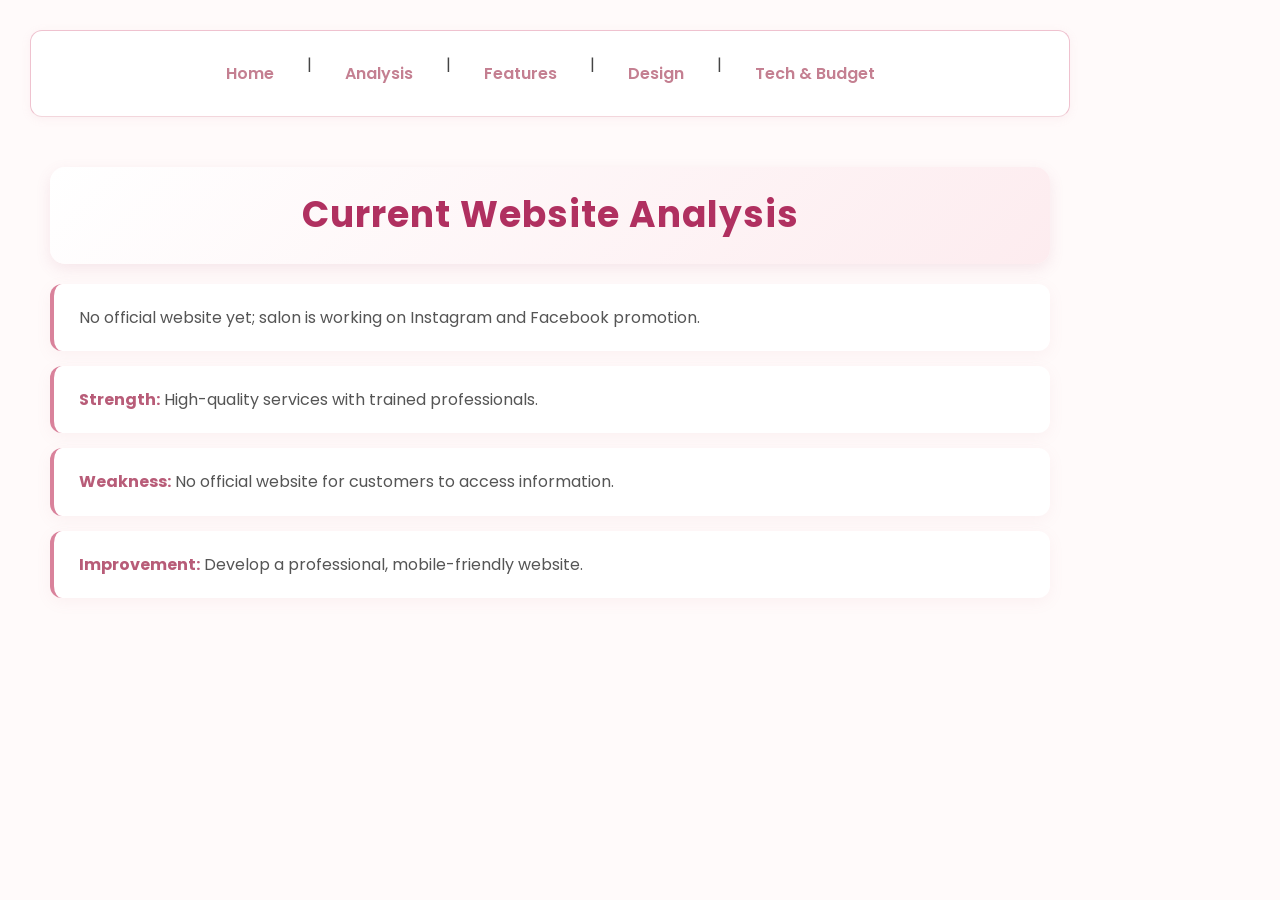
<file: analysis.html>
<!DOCTYPE html>
<html lang="en">
<head>
  <meta charset="UTF-8">
  <meta name="viewport" content="width=device-width, initial-scale=1.0">
  <title>Luxury Glow Salon - Analysis</title>
  <link rel="stylesheet" href="style.css">
  <link rel="stylesheet" href="https://www.bing.com/ck/a?!&&p=e2807b4673eed9a9a0ca0e8b56cbba5ad5c81bddb7a95ce58669fb0bbe727e15JmltdHM9MTc4OTYwMzIwMA&ptn=3&ver=2&hsh=4&fclid=28b10354-072d-6069-09a7-16ca06b361de&psq=awesome+icons&u=a1aHR0cHM6Ly9mb250YXdlc29tZS5jb20vaWNvbnM">
<link rel="preconnect" href="https://fonts.googleapis.com">
<link href="https://fonts.googleapis.com/css2?family=Poppins:wght@400;500;600;700&display=swap" rel="stylesheet">
</head>
<body>
  <nav>
    <a href="home.html">Home</a> |
    <a href="analysis.html">Analysis</a> |
    <a href="features.html">Features</a> |
    <a href="design.html">Design</a> |
    <a href="tech.html">Tech & Budget</a>
  </nav>

  <h1>Current Website Analysis</h1>
  <p>No official website yet; salon is working on Instagram and Facebook promotion.</p>
  <div class="social-icons">
  <a href="https://www.facebook.com/mbedzi masindi" target="_blank">
        <i class="fa-brands fa-facebook"></i>
    </a>

    <a href="https://www.instagram.com/xxsi.ndi" target="_blank">
        <i class="fa-brands fa-instagram"></i>
    </a>

</div>
  <p><strong>Strength:</strong> High-quality services with trained professionals.</p>
  <p><strong>Weakness:</strong> No official website for customers to access information.</p>
  <p><strong>Improvement:</strong> Develop a professional, mobile-friendly website.</p>
<script src="script.js"></script>
</body>
</html>
</file>
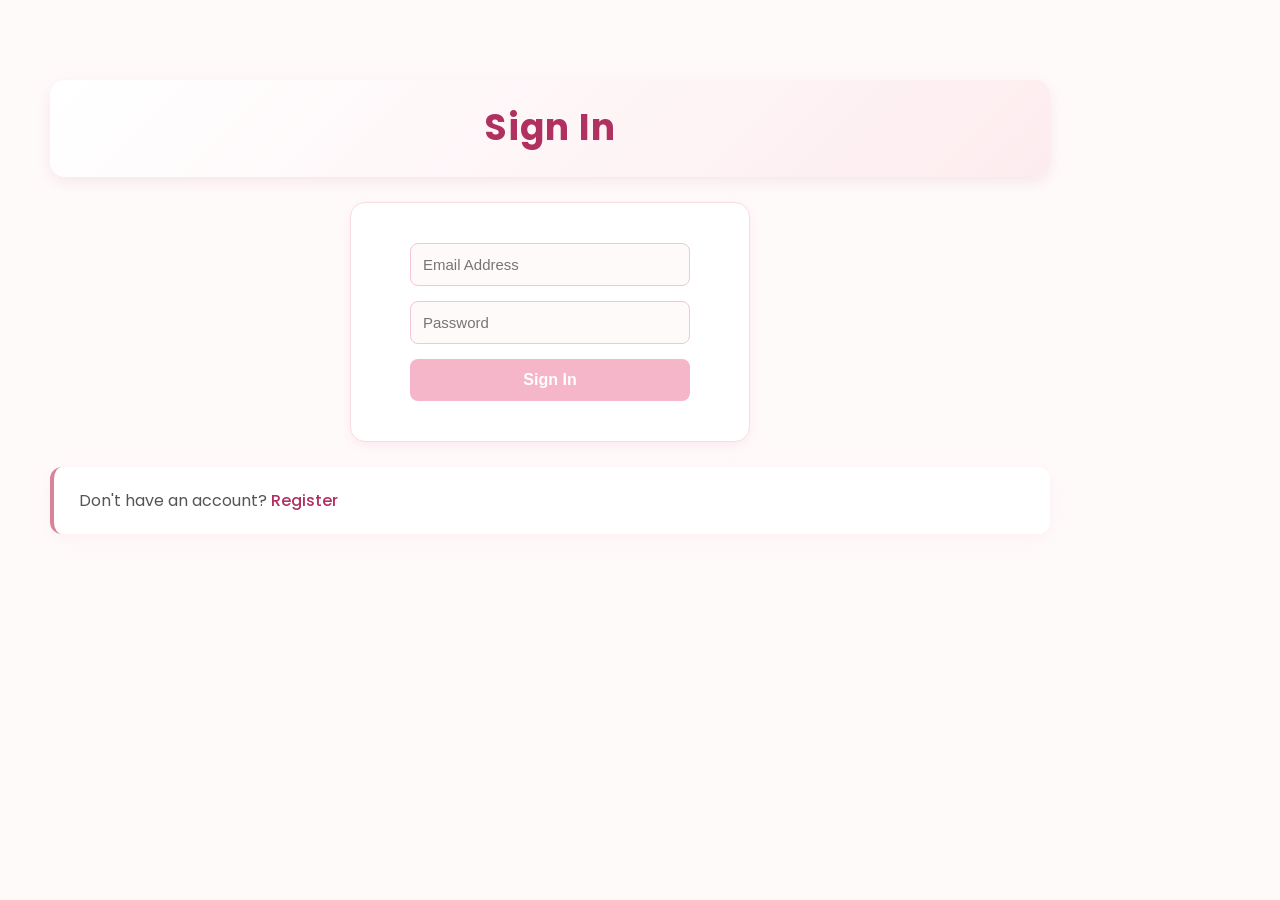
<file: booking.html>
<!DOCTYPE html>
<html lang="en">
<head>
    <meta charset="UTF-8">
    <meta name="viewport" content="width=device-width, initial-scale=1.0">
    <title>Book an Appointment</title>
    <link rel="stylesheet" href="style.css">
    <script src="script.js" defer></script>
    <link rel="preconnect" href="https://fonts.googleapis.com">
<link href="https://fonts.googleapis.com/css2?family=Poppins:wght@400;500;600;700&display=swap" rel="stylesheet">
</head>
<body>

    <h1>Book an Appointment</h1>

    <form id="bookingForm">
        <label for="service">Choose a Service:</label>

        <select id="service" required>
            <option value="">Select Service</option>
            <option value="Hair">Hair</option>
            <option value="Nails">Nails</option>
            <option value="Lashes">Lashes</option>
        </select>

        <label for="date">Choose a Date:</label>
        <input type="date" id="date" required>

        <label for="time">Choose a Time:</label>
        <input type="time" id="time" required>

        <button type="submit">Book Appointment</button>
    </form>

    <script>
        // The main JavaScript is in script.js
    </script>

</body>
</html>
</file>
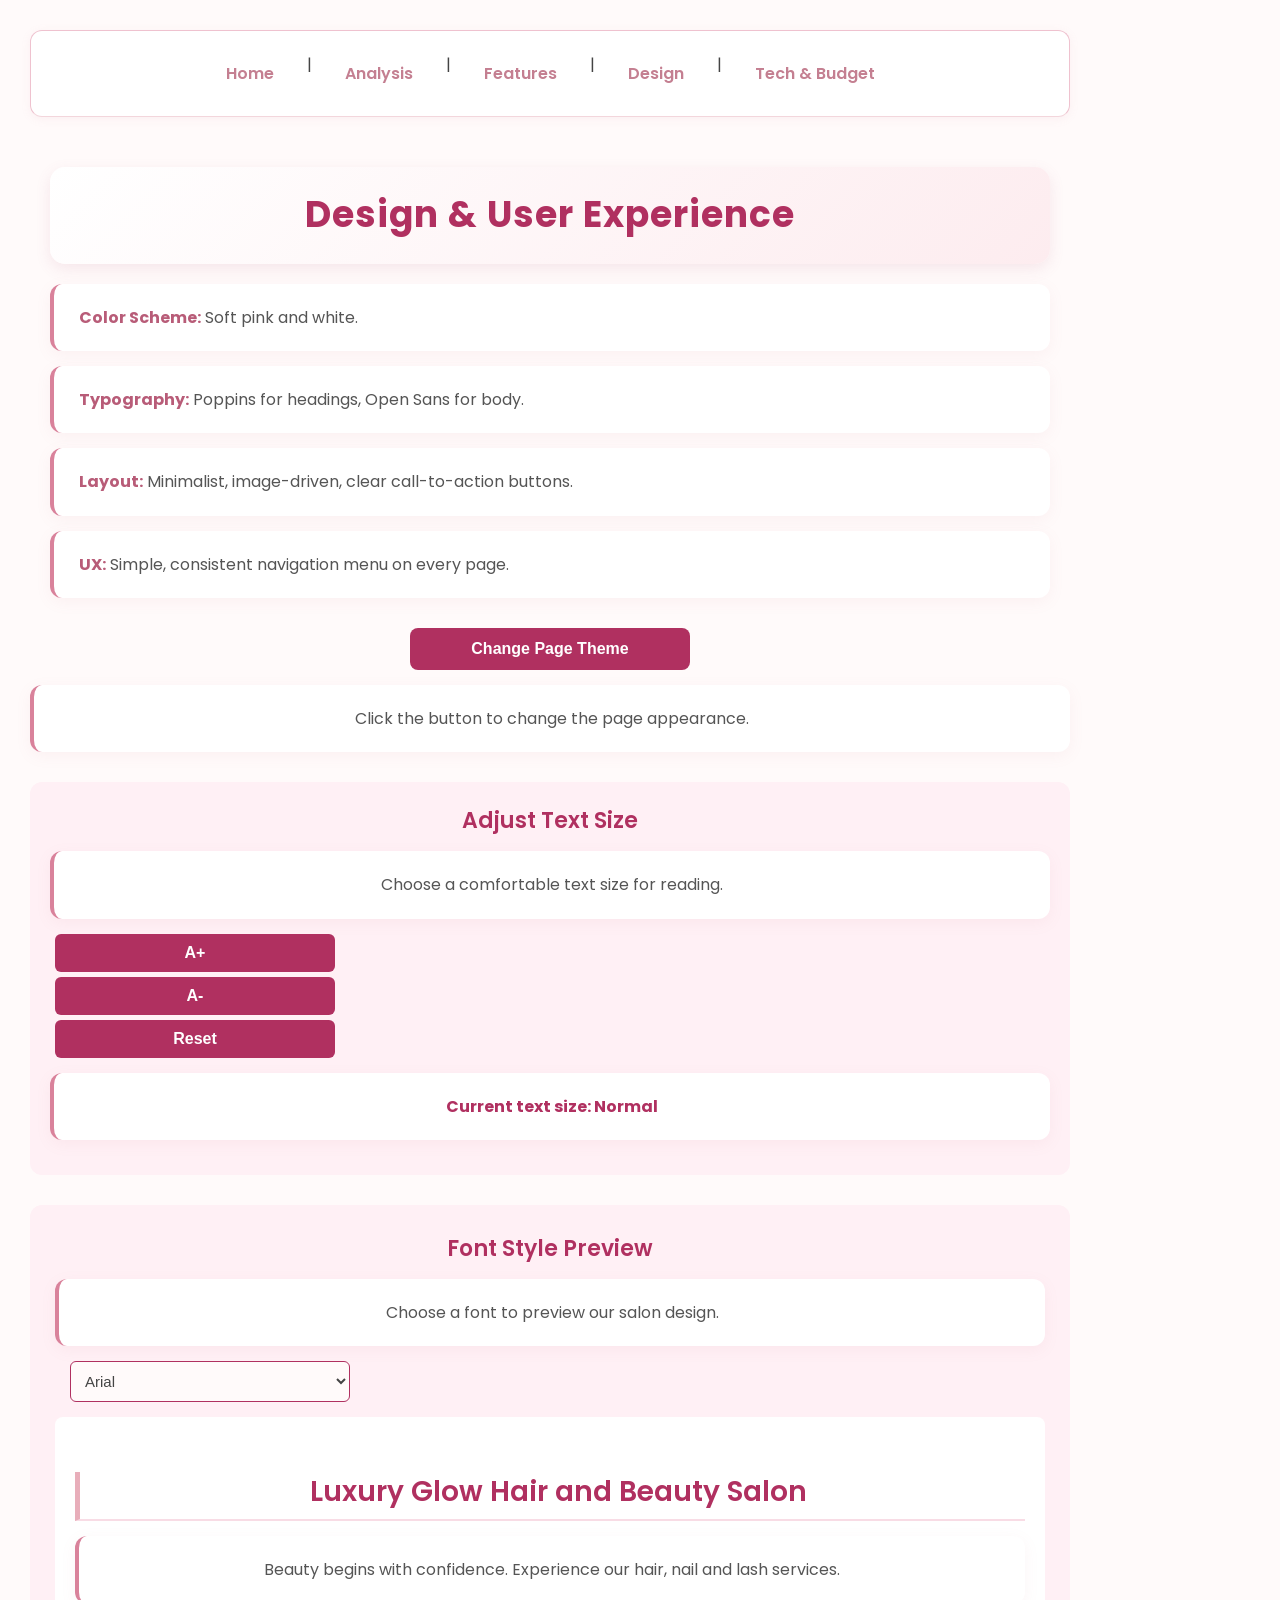
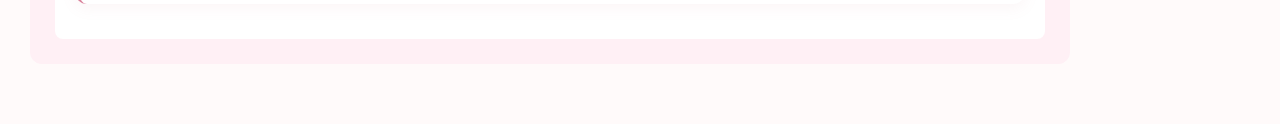
<file: design.html>
<!DOCTYPE html>
<html lang="en">
<head>
  <meta charset="UTF-8">
  <meta name="viewport" content="width=device-width, initial-scale=1.0">
  <title>Luxury Glow Salon - Design</title>
  <link rel="stylesheet" href="style.css">
  <link rel="preconnect" href="https://fonts.googleapis.com">
<link href="https://fonts.googleapis.com/css2?family=Poppins:wght@400;500;600;700&display=swap" rel="stylesheet">
</head>
<body>
  <nav>
    <a href="home.html">Home</a> |
    <a href="analysis.html">Analysis</a> |
    <a href="features.html">Features</a> |
    <a href="design.html">Design</a> |
    <a href="tech.html">Tech & Budget</a>
  </nav>

  <h1>Design & User Experience</h1>
  <p><strong>Color Scheme:</strong> Soft pink and white.</p>
  <p><strong>Typography:</strong> Poppins for headings, Open Sans for body.</p>
  <p><strong>Layout:</strong> Minimalist, image-driven, clear call-to-action buttons.</p>
  <p><strong>UX:</strong> Simple, consistent navigation menu on every page.</p>
  <div class="design-controls">

    <button onclick="changeTheme()">
        Change Page Theme
    </button>

    <p id="themeMessage">
        Click the button to change the page appearance.
    </p>

</div>

<script>
    function changeTheme() {

        document.body.classList.toggle("alternate-theme");

        if (document.body.classList.contains("alternate-theme")) {

            document.getElementById("themeMessage").innerHTML =
                "You are now using the alternative theme!";

        } else {

            document.getElementById("themeMessage").innerHTML =
                "You are now using the original pink theme!";

        }
    }
</script>

<div class="font-controls">
    <h3>Adjust Text Size</h3>
    <p>Choose a comfortable text size for reading.</p>

    <button onclick="changeFontSize(1)">A+</button>
    <button onclick="changeFontSize(-1)">A-</button>
    <button onclick="resetFontSize()">Reset</button>

    <p id="fontMessage">Current text size: Normal</p>
</div>

<script>
    let currentFontSize = 16;

    function changeFontSize(amount) {
        currentFontSize += amount;

        if (currentFontSize > 24) {
            currentFontSize = 24;
        }

        if (currentFontSize < 12) {
            currentFontSize = 12;
        }

        document.body.style.fontSize = currentFontSize + "px";

        document.getElementById("fontMessage").textContent =
            "Current text size: " + currentFontSize + "px";
    }

    function resetFontSize() {
        currentFontSize = 16;
        document.body.style.fontSize = "16px";

        document.getElementById("fontMessage").textContent =
            "Current text size: Normal";
    }
</script>

<div class="font-preview">
    <h3>Font Style Preview</h3>
    <p>Choose a font to preview our salon design.</p>

    <select id="fontSelector" onchange="previewFont()">
        <option value="Arial">Arial</option>
        <option value="Georgia">Georgia</option>
        <option value="Courier New">Courier New</option>
    </select>

    <div id="fontSample">
        <h2>Luxury Glow Hair and Beauty Salon</h2>
        <p>Beauty begins with confidence. Experience our hair, nail and lash services.</p>
    </div>
</div>
<script>
    function previewFont() {
        const selectedFont =
            document.getElementById("fontSelector").value;

        document.getElementById("fontSample").style.fontFamily =
            selectedFont;
    }
</script>
<script src="script.js"></script>
</body>
</html>
</file>
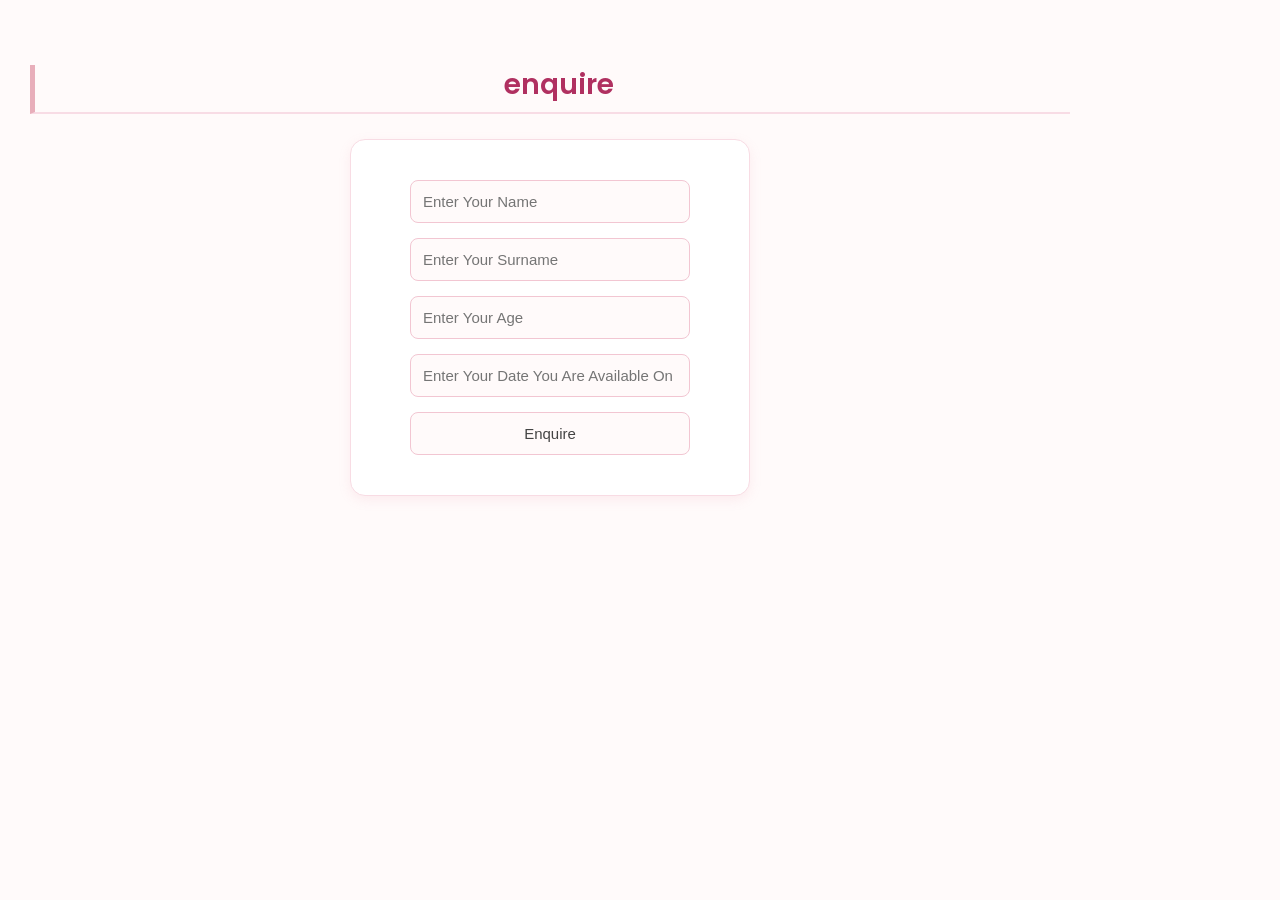
<file: enquriy.html>
<!DOCTYPE html>
<html lang="en">
<head>
    <meta charset="UTF-8">
    <meta name="viewport" content="width=device-width, initial-scale=1.0">
    <title>Book Appoointment</title>
    <link rel="stylesheet" href="style.css">
    <link rel="preconnect" href="https://fonts.googleapis.com">
<link href="https://fonts.googleapis.com/css2?family=Poppins:wght@400;500;600;700&display=swap" rel="stylesheet">
</head>
<body>
    <div class="wrapper">
        <h2>enquire</h2>
        <form action="#">
            <div class="input-box">
                <input type="text" placeholder="Enter Your Name" required>
            </div>  
            <div class="input-box">
                <input type="text" placeholder="Enter Your Surname" required>
            </div>  
            <div class="input-box">
                <input type="text" placeholder="Enter Your Age" required>
            </div>  
            <div class="input-box">
                <input type="text" placeholder="Enter Your Date You Are Available On" required>
            </div>            
            <div class="input-box">
                <input type="submit" value="Enquire">
                <div>
                    </form>
                </div>
  <script src="script.js"></script>
    </body>              
</html>
</file>
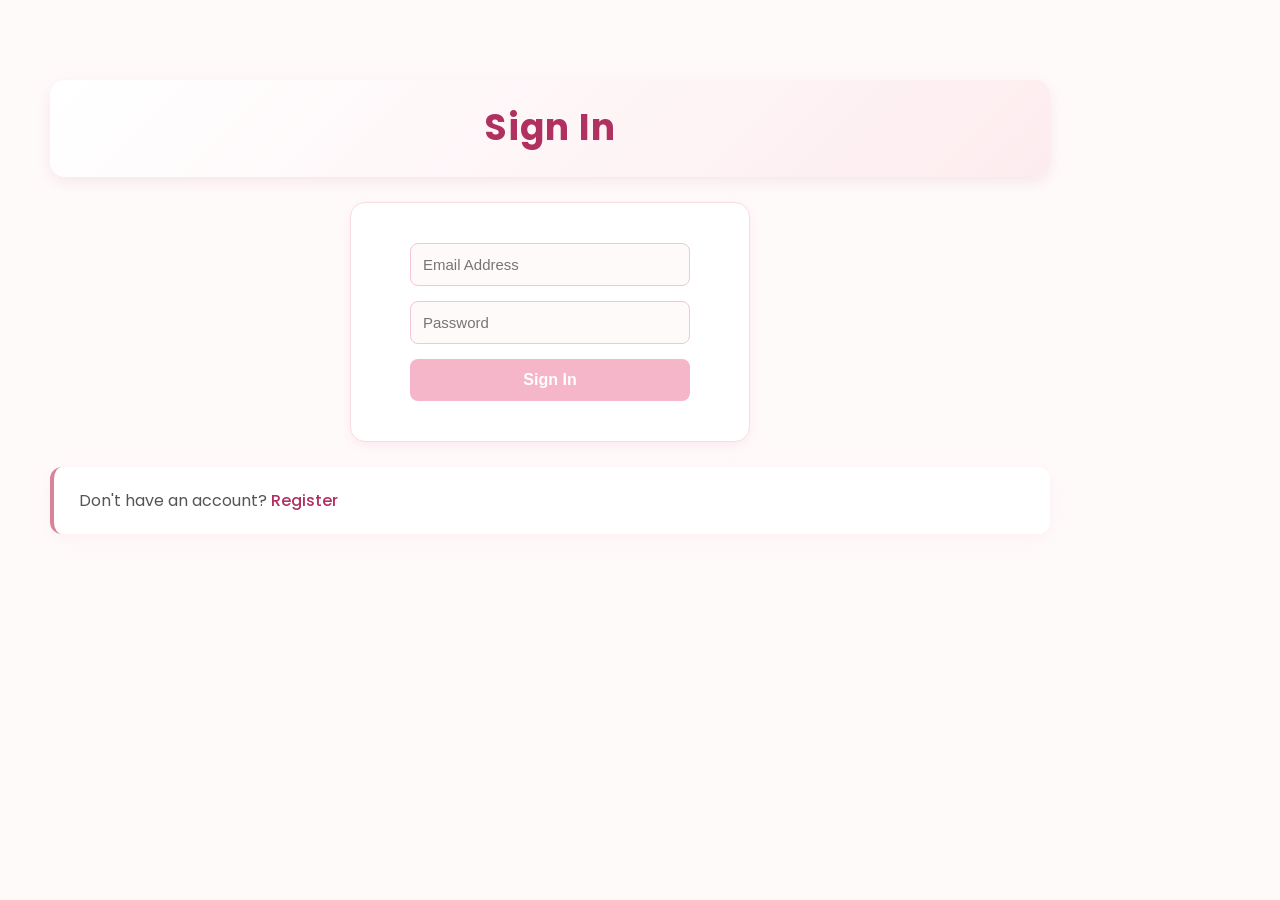
<file: login.html>
<!DOCTYPE html>
<html lang="en">
<head>
    <meta charset="UTF-8">
    <meta name="viewport" content="width=device-width, initial-scale=1.0">
    <title>Sign In</title>
    <link rel="stylesheet" href="style.css">
    <script src="script.js" defer></script>
    <link rel="preconnect" href="https://fonts.googleapis.com">
<link href="https://fonts.googleapis.com/css2?family=Poppins:wght@400;500;600;700&display=swap" rel="stylesheet">
</head>
<body>

    <h1>Sign In</h1>

    <form id="loginForm">
        <input type="email" id="loginEmail"
            placeholder="Email Address" required>

        <input type="password" id="loginPassword"
            placeholder="Password" required>

        <button type="submit">Sign In</button>
    </form>

    <p>Don't have an account?
        <a href="register.html">Register</a>
    </p>

</body>
</html>
</file>
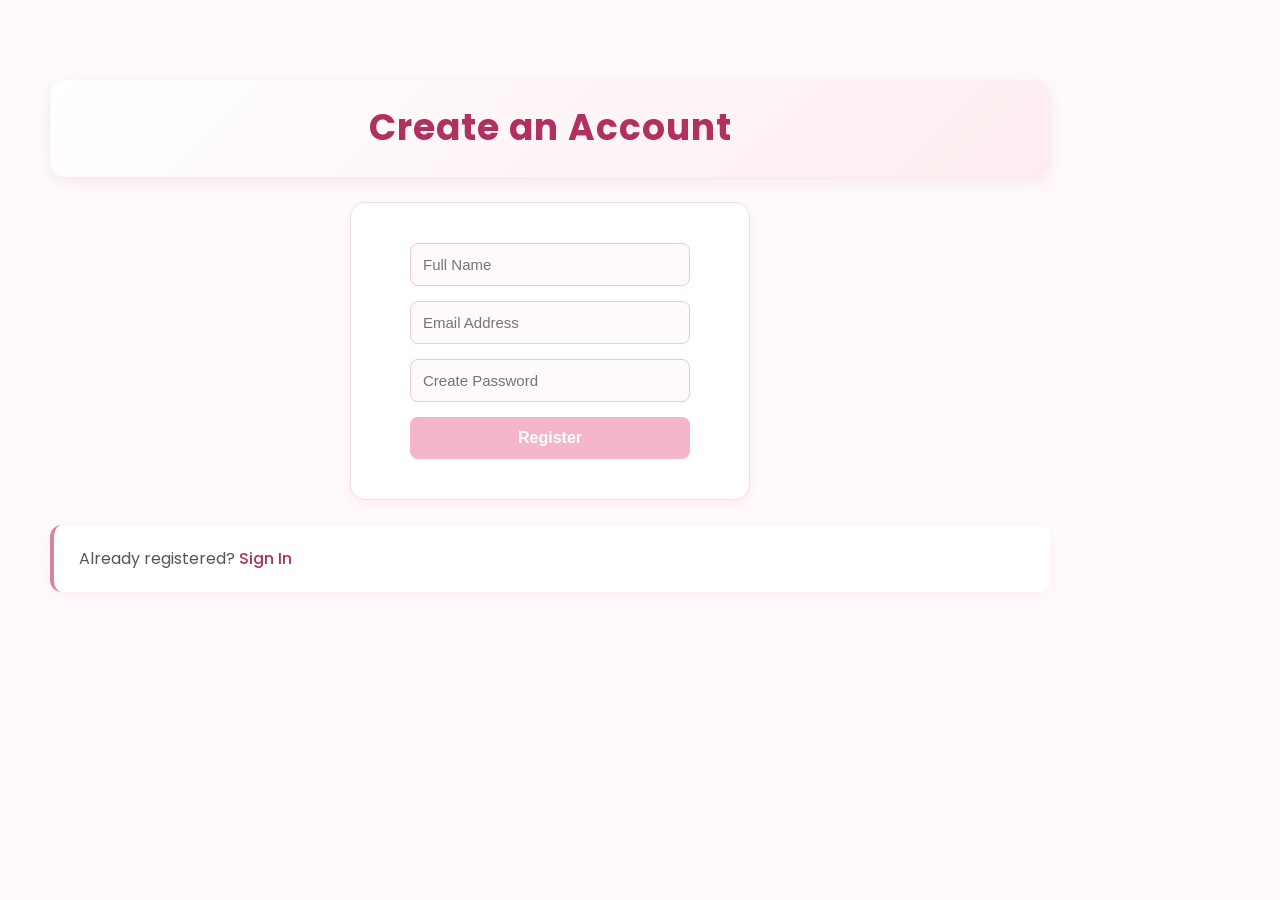
<file: register.html>
<!DOCTYPE html>
<html lang="en">
<head>
    <meta charset="UTF-8">
    <meta name="viewport" content="width=device-width, initial-scale=1.0">
    <title>Register</title>
    <link rel="stylesheet" href="style.css">
    <script src="script.js" defer></script>
    <link rel="preconnect" href="https://fonts.googleapis.com">
<link href="https://fonts.googleapis.com/css2?family=Poppins:wght@400;500;600;700&display=swap" rel="stylesheet">
</head>
<body>

    <h1>Create an Account</h1>

    <form id="registerForm">
        <input type="text" id="name"
            placeholder="Full Name" required>

        <input type="email" id="email"
            placeholder="Email Address" required>

        <input type="password" id="password"
            placeholder="Create Password" required>

        <button type="submit">Register</button>
    </form>

    <p>Already registered?
        <a href="login.html">Sign In</a>
    </p>

</body>
</html>
</file>
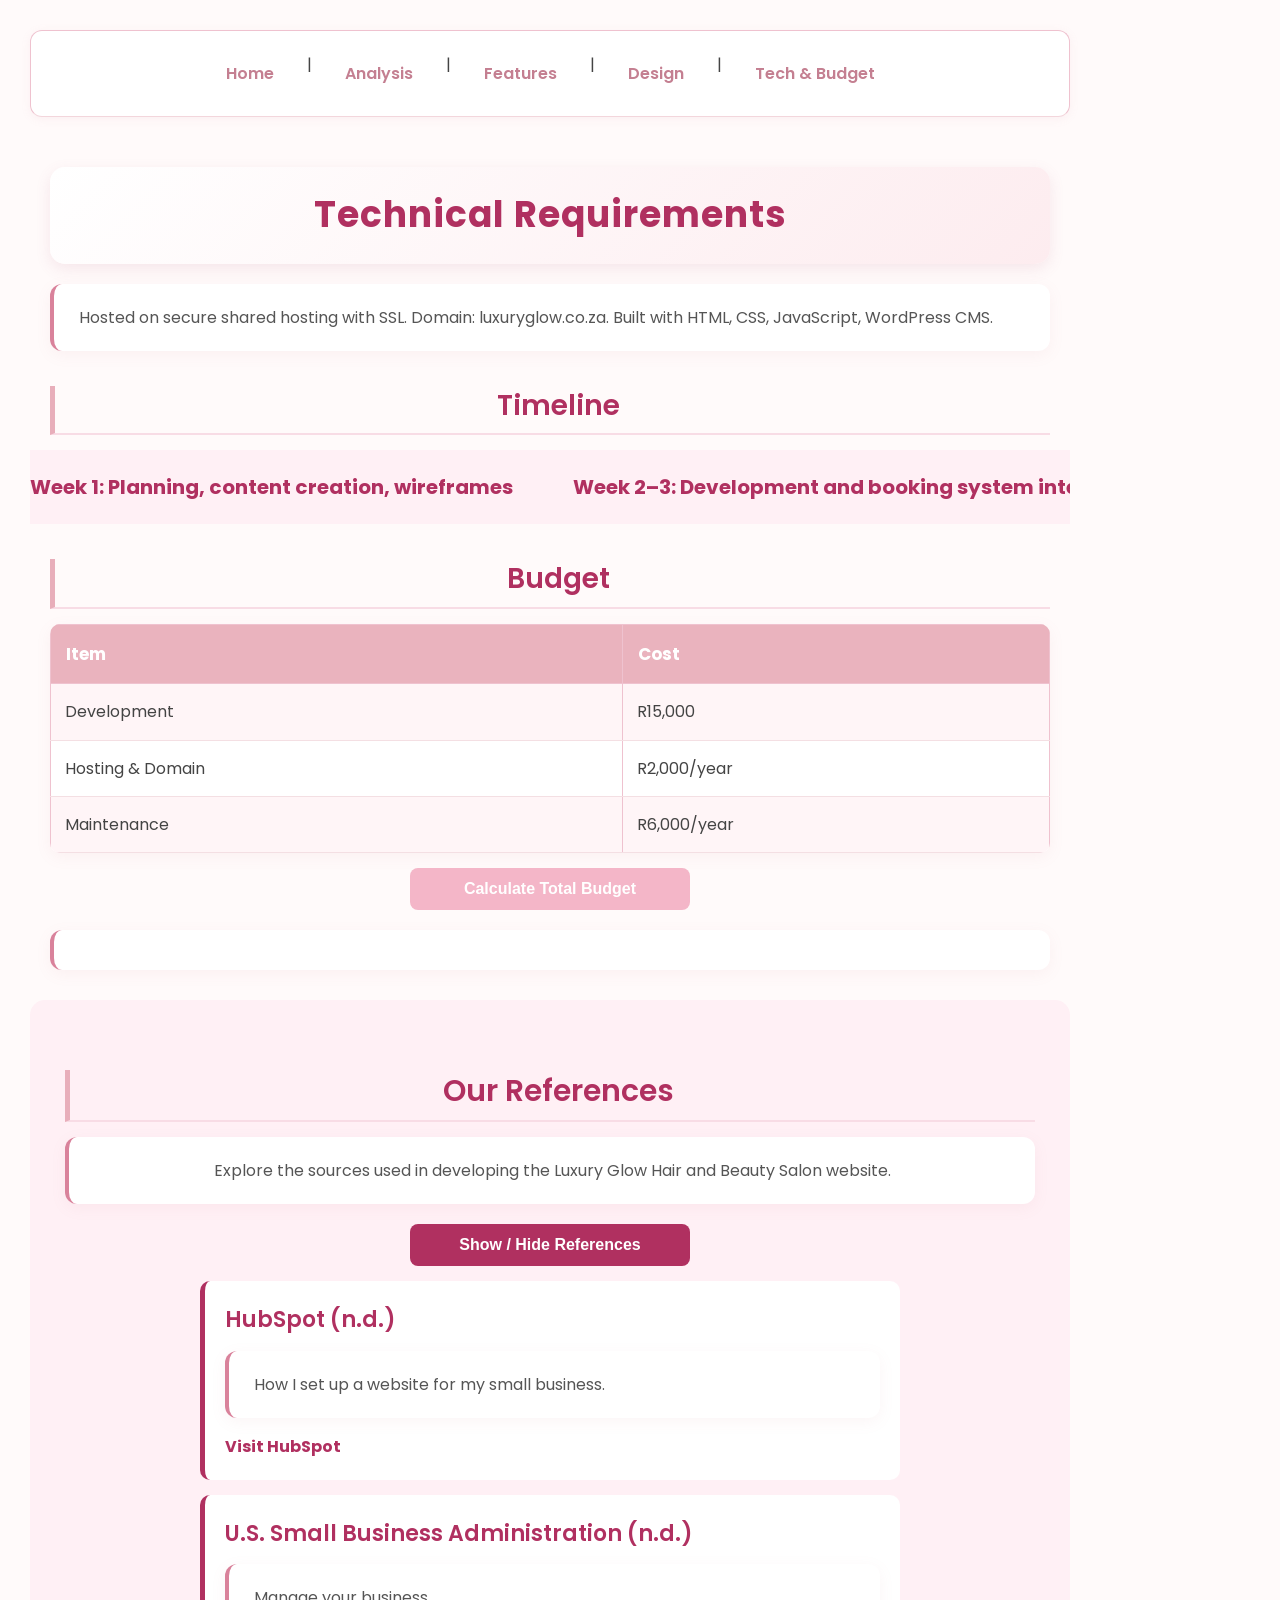
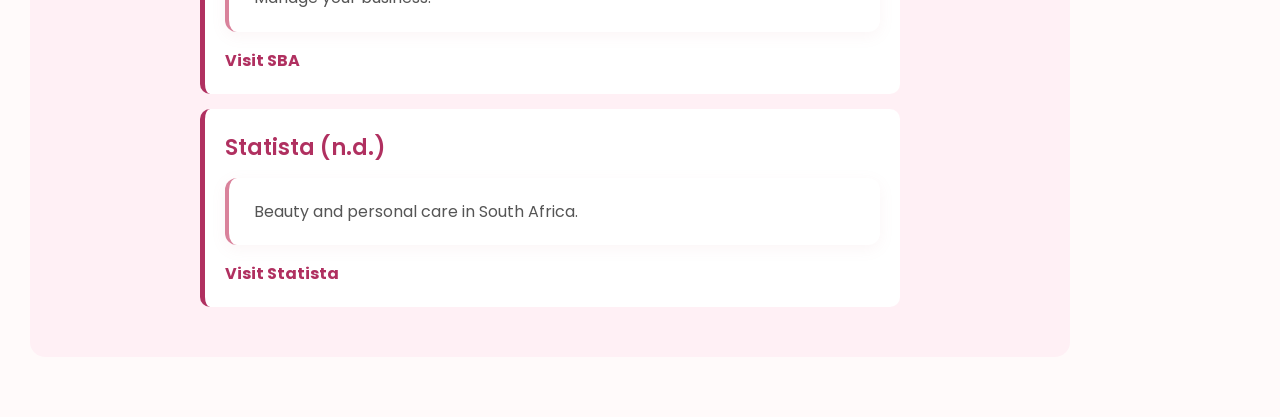
<file: tech.html>
<!DOCTYPE html>
<html lang="en">
<head>
  <meta charset="UTF-8">
  <meta name="viewport" content="width=device-width, initial-scale=1.0">
  <title>Luxury Glow Salon - Tech & Budget</title>
  <link rel="stylesheet" href="style.css">
  <link rel="preconnect" href="https://fonts.googleapis.com">
<link href="https://fonts.googleapis.com/css2?family=Poppins:wght@400;500;600;700&display=swap" rel="stylesheet">
</head>
<body>
  <nav>
    <a href="home.html">Home</a> |
    <a href="analysis.html">Analysis</a> |
    <a href="features.html">Features</a> |
    <a href="design.html">Design</a> |
    <a href="tech.html">Tech & Budget</a>
  </nav>

  <h1>Technical Requirements</h1>
  <p>Hosted on secure shared hosting with SSL. Domain: luxuryglow.co.za. Built with HTML, CSS, JavaScript, WordPress CMS.</p>

  <h2>Timeline</h2>
  <div class="timeline-container">
    <div class="timeline-moving">

        <span>Week 1: Planning, content creation, wireframes</span>

        <span>Week 2–3: Development and booking system integration</span>

        <span>Week 4: Testing, feedback, launch</span>

    </div>
</div>

  <h2>Budget</h2>
  <table border="1">
    <tr><th>Item</th><th>Cost</th></tr>
    <tr><td>Development</td><td>R15,000</td></tr>
    <tr><td>Hosting & Domain</td><td>R2,000/year</td></tr>
    <tr><td>Maintenance</td><td>R6,000/year</td></tr>
  </table>

  <button onclick="calculateMyBudget()">
    Calculate Total Budget
</button>

<p id="budgetResult"></p>

<script>
    function calculateMyBudget() {
        let development = 15000;
        let hosting = 2000;
        let maintenance = 6000;

        let total = development + hosting + maintenance;

        document.getElementById("budgetResult").innerHTML =
            "Your estimated first-year budget is R" +
            total.toLocaleString("en-ZA");
    }
</script>

  <section class="references-section">

    <h2>Our References</h2>

    <p class="reference-intro">
        Explore the sources used in developing
        the Luxury Glow Hair and Beauty Salon website.
    </p>

    <button onclick="toggleReferences()">
        Show / Hide References
    </button>

    <div id="referenceList">

        <div class="reference-card">
            <h3>HubSpot (n.d.)</h3>
            <p>How I set up a website for my small business.</p>
            <a href="https://blog.hubspot.com/website/how-to-set-up-a-website"
               target="_blank" rel="noopener noreferrer">
                Visit HubSpot
            </a>
        </div>

        <div class="reference-card">
            <h3>U.S. Small Business Administration (n.d.)</h3>
            <p>Manage your business.</p>
            <a href="https://www.sba.gov/counseling/manage-your-business/"
               target="_blank" rel="noopener noreferrer">
                Visit SBA
            </a>
        </div>

        <div class="reference-card">
            <h3>Statista (n.d.)</h3>
            <p>Beauty and personal care in South Africa.</p>
            <a href="https://www.statista.com/outlook/cmo/beauty-personal-care/south-africa/"
               target="_blank" rel="noopener noreferrer">
                Visit Statista
            </a>
        </div>

    </div>

</section>

<script>
function toggleReferences() {
    const references =
        document.getElementById("referenceList");

    if (references.style.display === "none") {
        references.style.display = "block";
    } else {
        references.style.display = "none";
    }
}

</script>
  <script src="script.js"></script>
</body>
</html>
</file>
<file: style.css>
@import url('https://fonts.googleapis.com/css2?family=Open+Sans:wght@400;600;700&family=Poppins:wght@500;600;700&display=swap');


:root {
    --white: #ffffff;
    --background: #fff8fa;
    --soft-pink: #f8dce5;
    --light-pink: #fdecef;
    --pink: #d9829b;
    --dark-pink: #b85c78;
    --text: #4d3b41;
    --border: #efc2cf;
}


* {
    box-sizing: border-box;
}

html {
    scroll-behavior: smooth;
}

body {
    max-width: 1100px;
    margin: 0 auto;
    padding: 30px;
    background-color: var(--background);
    color: var(--text);
    font-family: "Open Sans", Arial, sans-serif;
    font-size: 16px;
    line-height: 1.7;
}


nav {
    display: flex;
    flex-wrap: wrap;
    justify-content: center;
    gap: 8px;
    margin-bottom: 40px;
    padding: 16px;
    background-color: var(--white);
    border: 1px solid var(--border);
    border-radius: 12px;
    box-shadow: 0 4px 12px rgba(184, 92, 120, 0.12);
}

nav a {
    padding: 9px 15px;
    color: var(--dark-pink);
    font-weight: 600;
    text-decoration: none;
    border-radius: 20px;
    transition: 0.3s ease;
}

nav a:hover,
nav a:focus {
    color: var(--white);
    background-color: var(--pink);
}


body > h1,
body > h2,
body > p,
body > ul,
body > table {
    max-width: 900px;
    margin-left: auto;
    margin-right: auto;
}


h1,
h2 {
    font-family: "Poppins", Arial, sans-serif;
    color: var(--dark-pink);
}

h1 {
    margin: 20px 0 30px;
    padding: 25px;
    text-align: center;
    font-size: 2.4rem;
    background: linear-gradient(135deg, var(--white), var(--light-pink));
    border-radius: 15px;
    box-shadow: 0 5px 15px rgba(184, 92, 120, 0.12);
}

h2 {
    margin-top: 35px;
    padding-bottom: 8px;
    font-size: 1.6rem;
    border-bottom: 2px solid var(--soft-pink);
}


p {
    padding: 15px 20px;
    background-color: var(--white);
    border-left: 4px solid var(--pink);
    border-radius: 8px;
    box-shadow: 0 3px 10px rgba(184, 92, 120, 0.07);
}

strong {
    color: var(--dark-pink);
}


ul {
    padding: 20px 25px 20px 45px;
    background-color: var(--white);
    border: 1px solid var(--border);
    border-radius: 10px;
    box-shadow: 0 3px 10px rgba(184, 92, 120, 0.07);
}

li {
    margin-bottom: 10px;
}

li::marker {
    color: var(--pink);
}


body > img {
    display: block;
    width: 100%;
    max-width: 850px;
    max-height: 430px;
    margin: 0 auto 35px;
    object-fit: cover;
    border: 6px solid var(--white);
    border-radius: 16px;
    box-shadow: 0 8px 20px rgba(184, 92, 120, 0.2);
}


ul img {
    width: 150px;
    height: 120px;
    margin: 15px 12px 15px 0;
    object-fit: cover;
    vertical-align: middle;
    border: 4px solid var(--white);
    border-radius: 10px;
    box-shadow: 0 4px 12px rgba(184, 92, 120, 0.2);
    transition: transform 0.3s ease;
}

ul img:hover {
    transform: scale(1.05);
}


table {
    width: 100%;
    margin-top: 20px;
    border-collapse: collapse;
    overflow: hidden;
    background-color: var(--white);
    border: 1px solid var(--border);
    border-radius: 10px;
    box-shadow: 0 4px 12px rgba(184, 92, 120, 0.1);
}

th,
td {
    padding: 14px 18px;
    text-align: left;
    border: 1px solid var(--border);
}

th {
    color: var(--white);
    background-color: var(--pink);
    font-family: "Poppins", Arial, sans-serif;
}

tr:nth-child(even) {
    background-color: var(--light-pink);
}

tr:hover {
    background-color: var(--soft-pink);
}


@media (max-width: 700px) {
    body {
        padding: 15px;
        font-size: 15px;
    }

    nav {
        align-items: stretch;
        flex-direction: column;
        text-align: center;
    }

    nav a {
        display: block;
    }

    h1 {
        font-size: 1.8rem;
        padding: 20px 12px;
    }

    h2 {
        font-size: 1.35rem;
    }

    body > img {
        max-height: 280px;
    }

    ul img {
        width: 100%;
        height: 190px;
        margin-right: 0;
    }

    table {
        display: block;
        overflow-x: auto;
        white-space: nowrap;
    }
}
* {
    margin: 0;
    padding: 0;
    box-sizing: border-box;
}

body {
    font-family: "Segoe UI", Arial, sans-serif;
    background-color: #fffafa;
    color: #4a3a3d;
    line-height: 1.6;
}


nav {
    background-color: #ffffff;
    padding: 20px;
    text-align: center;
    border-bottom: 1px solid #f3d6dc;
    box-shadow: 0 2px 10px rgba(220, 150, 165, 0.1);
}

nav a {
    color: #c47f91;
    text-decoration: none;
    font-weight: 600;
    margin: 0 10px;
    transition: 0.3s ease;
}

nav a:hover {
    color: #a85f73;
    text-decoration: underline;
}


body > h1,
body > h2,
body > p,
body > ul,
body > table {
    max-width: 1000px;
    margin-left: auto;
    margin-right: auto;
}


h1 {
    text-align: center;
    color: #b86f82;
    font-size: 42px;
    margin-top: 50px;
    margin-bottom: 30px;
    letter-spacing: 1px;
}


h2 {
    color: #c47f91;
    font-size: 27px;
    margin-top: 35px;
    margin-bottom: 15px;
    border-left: 5px solid #e8aeba;
    padding-left: 12px;
}


p {
    background-color: #ffffff;
    padding: 20px 25px;
    border-radius: 12px;
    box-shadow: 0 4px 15px rgba(200, 130, 145, 0.08);
}


ul {
    background-color: #ffffff;
    padding: 20px 40px;
    border-radius: 12px;
    box-shadow: 0 4px 15px rgba(200, 130, 145, 0.08);
}

li {
    margin-bottom: 10px;
}


table {
    width: 100%;
    border-collapse: collapse;
    background-color: #ffffff;
    margin-top: 15px;
    box-shadow: 0 4px 15px rgba(200, 130, 145, 0.08);
    border: none;
}

th {
    background-color: #eab3be;
    color: #ffffff;
    padding: 15px;
    font-size: 17px;
}

td {
    padding: 14px;
    border-bottom: 1px solid #f4dfe3;
}

tr:nth-child(even) {
    background-color: #fff5f7;
}

tr:hover {
    background-color: #fce9ed;
}




@media (max-width: 768px) {

    nav {
        padding: 15px 10px;
    }

    nav a {
        display: inline-block;
        margin: 5px;
        font-size: 14px;
    }

    h1 {
        font-size: 32px;
        margin-top: 35px;
    }

    h2 {
        font-size: 23px;
        margin-left: 15px;
        margin-right: 15px;
    }

    p,
    ul,
    table {
        width: 90%;
    }

    table {
        font-size: 14px;
    }
}
.slider {
    width: 100%;
    overflow: hidden;
}

.slides {
    display: flex;
    width: max-content;
    animation: moveImages 15s linear infinite;
}

.slides img {
    width: 300px;
    height: 200px;
    object-fit: cover;
    margin-right: 20px;
}

@keyframes moveImages {
    from {
        transform: translateX(100%);
    }

    to {
        transform: translateX(-100%);
    }
}
.services {
    display: flex;
    gap: 20px;
    justify-content: center;
}

.service {
    text-align: center;
}

.service img {
    width: 250px;
    height: 200px;
    object-fit: cover;
}

.service h3 {
    margin: 10px 0 5px;
}

.service p {
    font-size: 18px;
    font-weight: bold;
    margin: 0;
}
.social-icons {
    display: flex;
    gap: 20px;
}

.social-icons a {
    font-size: 35px;
    text-decoration: none;
}

.social-icons a:hover {
    transform: scale(1.2);
}



input, select {
    display: block;
    width: 280px;
    padding: 12px;
    margin: 15px auto;
    border: 1px solid #f2c6d2;
    border-radius: 8px;
    background-color: #fffafa;
    color: #444;
    box-sizing: border-box;
    font-size: 15px;
}

input:focus, select:focus {
    outline: none;
    border-color: #e8a1b5;
    box-shadow: 0 0 5px #f5d5df;
}

button {
    display: block;
    width: 280px;
    padding: 12px;
    margin: 15px auto;
    background-color: #f4b6c8;
    color: #ffffff;
    border: none;
    border-radius: 8px;
    font-size: 16px;
    font-weight: bold;
    cursor: pointer;
    transition: background-color 0.3s ease;
}

button:hover {
    background-color: #e89ab0;
}

form {
    width: 90%;
    max-width: 400px;
    margin: 25px auto;
    padding: 25px;
    background-color: #ffffff;
    border: 1px solid #f8dce4;
    border-radius: 15px;
    box-shadow: 0 4px 12px rgba(232, 154, 176, 0.15);
    box-sizing: border-box;
}

h1, h2 {
    color: #d9829b;
    text-align: center;
}

label {
    display: block;
    margin: 12px auto 5px;
    color: #8f5365;
    text-align: left;
    max-width: 280px;
}

a {
    color: #d9829b;
    text-decoration: none;
}

a:hover {
    color: #b95f7b;
    text-decoration: underline;
}

.salon-gallery {
    display: grid;
    grid-template-columns: repeat(auto-fit, minmax(220px, 1fr));
    gap: 25px;
    padding: 20px;
}

.service-card {
    background-color: #ffffff;
    border: 1px solid #f2c6d2;
    border-radius: 12px;
    padding: 15px;
    text-align: center;
    box-shadow: 0 4px 10px rgba(217, 130, 155, 0.15);
}

.service-card .gallery-img {
    width: 100%;
    height: 220px;
    object-fit: cover;
    border-radius: 8px;
    cursor: pointer;
}

.service-card h3 {
    color: #d9829b;
    margin: 12px 0 5px;
}

.service-card .price {
    color: #b95f7b;
    font-weight: bold;
    font-size: 18px;
    margin: 8px 0;
}

.lightbox {
    display: none;
    position: fixed;
    z-index: 9999;
    top: 0;
    left: 0;
    width: 100%;
    height: 100%;
    background: rgba(0, 0, 0, 0.9);
    justify-content: center;
    align-items: center;
    flex-direction: column;
}

.lightbox.open {
    display: flex;
}

.lightbox img {
    max-width: 90%;
    max-height: 80vh;
    object-fit: contain;
    border: 3px solid white;
    border-radius: 10px;
}

.lightbox-close {
    position: absolute;
    top: 20px;
    right: 30px;
    background: #d9829b;
    color: white;
    border: none;
    font-size: 35px;
    cursor: pointer;
}

.services-section {
    padding: 30px 20px;
    text-align: center;
    background-color: #fff5f8;
}

.services-section h2 {
    color: #d9829b;
}

.service-controls {
    display: flex;
    justify-content: center;
    flex-wrap: wrap;
    gap: 12px;
    margin: 25px 0;
}

.service-controls input,
.service-controls select {
    padding: 12px;
    border: 1px solid #e6a8ba;
    border-radius: 8px;
    background-color: white;
    font-size: 15px;
}

.salon-gallery {
    display: grid;
    grid-template-columns:
        repeat(auto-fit, minmax(220px, 1fr));
    gap: 25px;
}

.service-card {
    padding: 15px;
    background: white;
    border: 1px solid #f2c6d2;
    border-radius: 12px;
    box-shadow: 0 4px 10px rgba(217, 130, 155, 0.15);
}

.service-card .gallery-img {
    width: 100%;
    height: 220px;
    object-fit: cover;
    border-radius: 8px;
    cursor: pointer;
}

.service-card h3 {
    color: #d9829b;
}

.service-card .price {
    color: #b95f7b;
    font-size: 18px;
    font-weight: bold;
}

#noServices {
    color: #b95f7b;
    margin: 25px;
}

@media (max-width: 600px) {
    .service-controls {
        flex-direction: column;
    }

    .service-controls input,
    .service-controls select {
        width: 100%;
        box-sizing: border-box;
    }
}

/* Mobile-friendly design */
* {
    box-sizing: border-box;
}

img {
    max-width: 100%;
    height: auto;
}

body {
    margin: 0;
    overflow-wrap: break-word;
}

.salon-gallery {
    display: grid;
    grid-template-columns: repeat(auto-fit, minmax(220px, 1fr));
    gap: 20px;
}

.service-card {
    width: 100%;
    min-width: 0;
}

.service-card img {
    width: 100%;
    height: 220px;
    object-fit: cover;
}

/* Adjust the website for smaller screens */
@media (max-width: 600px) {
    .salon-gallery {
        grid-template-columns: 1fr;
        gap: 15px;
    }

    .service-controls {
        display: flex;
        flex-direction: column;
        gap: 10px;
    }

    .service-controls input,
    .service-controls select {
        width: 100%;
        max-width: 100%;
        padding: 10px;
    }

    h1 {
        font-size: 26px;
    }

    h2 {
        font-size: 21px;
    }
}

.contact-section {
    text-align: center;
    padding: 40px 20px;
    background-color: #fff0f5;
}

.contact-section h1,
.contact-section h3 {
    color: #b03060;
}

.contact-details a {
    display: inline-block;
    margin: 10px 0 20px;
    padding: 12px 20px;
    background-color: #25a55b;
    color: white;
    text-decoration: none;
    border-radius: 8px;
}

.contact-details a:hover {
    opacity: 0.8;
}

#budgetResult {
    color: #b03060;
    font-size: 22px;
    font-weight: bold;
    text-align: center;
    margin-top: 20px;
}

/* Moving Timeline - Right to Left */

.timeline-container {
    width: 100%;
    overflow: hidden;
    white-space: nowrap;
    padding: 20px 0;
    background-color: #fff0f5;
}

.timeline-moving {
    display: inline-flex;
    gap: 60px;
    width: max-content;
    animation: moveTimeline 18s linear infinite;
}

.timeline-moving span {
    color: #b03060;
    font-size: 20px;
    font-weight: bold;
}

@keyframes moveTimeline {
    from {
        transform: translateX(100vw);
    }

    to {
        transform: translateX(-100%);
    }
}

/* Design theme button*/

.design-controls {
    text-align: center;
    margin: 30px auto;
}

.design-controls button {
    background-color: #b03060;
    color: white;
    padding: 12px 25px;
    border: none;
    border-radius: 8px;
    font-weight: bold;
    cursor: pointer;
}

.design-controls button:hover {
    background-color: #8f2450;
}

/* Alternative theme*/

body.alternate-theme {
    background-color: #f5dce6;
    color: #702040;
}

body.alternate-theme h1,
body.alternate-theme h2,
body.alternate-theme h3 {
    color: #702040;
}

/* Font Size Controller */

.font-controls {
    text-align: center;
    margin: 30px auto;
    padding: 20px;
    background-color: #fff0f5;
    border-radius: 12px;
}

.font-controls h3 {
    color: #b03060;
}

.font-controls button {
    background-color: #b03060;
    color: white;
    padding: 10px 20px;
    margin: 5px;
    border: none;
    border-radius: 6px;
    font-weight: bold;
    cursor: pointer;
}

.font-controls button:hover {
    background-color: #8f2450;
}

#fontMessage {
    color: #b03060;
    font-weight: bold;
    margin-top: 15px;
}

/* Font Style Preview */

.font-preview {
    text-align: center;
    background-color: #fff0f5;
    padding: 25px;
    margin: 30px auto;
    border-radius: 12px;
}

.font-preview h3 {
    color: #b03060;
}

.font-preview select {
    padding: 10px;
    border: 1px solid #b03060;
    border-radius: 6px;
    margin: 15px;
}

#fontSample {
    background-color: white;
    color: #b03060;
    padding: 20px;
    border-radius: 8px;
    margin-top: 15px;
}

/* Welcome Pop-up */
.welcome-popup {
    display: flex;
    position: fixed;
    top: 0;
    left: 0;
    width: 100%;
    height: 100%;
    background-color: rgba(0, 0, 0, 0.6);
    justify-content: center;
    align-items: center;
    z-index: 9999;
}

.welcome-content {
    background-color: #fff0f5;
    color: #b03060;
    padding: 35px;
    border-radius: 15px;
    text-align: center;
    width: 85%;
    max-width: 450px;
    position: relative;
}

.welcome-content h2 {
    color: #b03060;
}

.welcome-content p {
    line-height: 1.6;
}

.welcome-content button {
    background-color: #b03060;
    color: white;
    padding: 12px 20px;
    border: none;
    border-radius: 8px;
    cursor: pointer;
    margin-top: 10px;
}

.close-popup {
    position: absolute;
    top: 8px;
    right: 12px;
    font-size: 25px;
}

/* GENERAL TYPOGRAPHY */

body {
    font-family: 'Poppins', Arial, sans-serif;
    font-size: 16px;
    line-height: 1.7;
    color: #444444;
}

/* MAIN HEADINGS */

h1 {
    font-size: 36px;
    font-weight: 700;
    line-height: 1.3;
    color: #b03060;
    text-align: center;
    margin-bottom: 20px;
}

h2 {
    font-size: 28px;
    font-weight: 600;
    line-height: 1.4;
    color: #b03060;
    margin-bottom: 15px;
}

h3 {
    font-size: 22px;
    font-weight: 600;
    color: #b03060;
    margin-bottom: 12px;
}

/* PARAGRAPHS */

p {
    font-size: 16px;
    line-height: 1.7;
    color: #555555;
    margin-bottom: 15px;
}

/* SMALL TEXT */

small {
    font-size: 14px;
    color: #777777;
}

/* LINKS */

a {
    text-decoration: none;
    color: #b03060;
    font-weight: 500;
}

a:hover {
    color: #8f2450;
    text-decoration: underline;
}

/* ============================= */
/* TABLET RESPONSIVE DESIGN */
/* ============================= */

@media screen and (max-width: 768px) {

    body {
        font-size: 15px;
        padding: 10px;
    }

    h1 {
        font-size: 30px;
    }

    h2 {
        font-size: 24px;
    }

    h3 {
        font-size: 20px;
    }

    nav {
        display: flex;
        flex-wrap: wrap;
        justify-content: center;
        gap: 10px;
    }

    nav a {
        font-size: 14px;
    }

    img {
        max-width: 100%;
        height: auto;
    }
}

/* ============================= */
/* MOBILE RESPONSIVE DESIGN */
/* ============================= */

@media screen and (max-width: 480px) {

    body {
        font-size: 14px;
        padding: 8px;
    }

    h1 {
        font-size: 25px;
    }

    h2 {
        font-size: 21px;
    }

    h3 {
        font-size: 18px;
    }

    nav {
        display: flex;
        flex-direction: column;
        align-items: center;
        gap: 8px;
    }

    nav a {
        font-size: 14px;
    }

    button {
        width: 100%;
        padding: 12px;
    }

    img {
        width: 100%;
        height: auto;
    }

    input,
    select,
    textarea {
        width: 100%;
        box-sizing: border-box;
    }
}

.references-section {
    background-color: #fff0f5;
    padding: 35px;
    margin: 30px auto;
    border-radius: 15px;
    text-align: center;
}

.references-section h2 {
    color: #b03060;
    font-size: 30px;
}

.reference-intro {
    color: #555;
    margin-bottom: 20px;
}

.reference-card {
    background-color: white;
    padding: 20px;
    margin: 15px auto;
    border-radius: 10px;
    max-width: 700px;
    text-align: left;
    border-left: 5px solid #b03060;
}

.reference-card h3 {
    color: #b03060;
}

.reference-card a {
    color: #b03060;
    font-weight: bold;
}

.references-section button {
    background-color: #b03060;
    color: white;
    padding: 12px 20px;
    border: none;
    border-radius: 8px;
    cursor: pointer;
}
</file>
